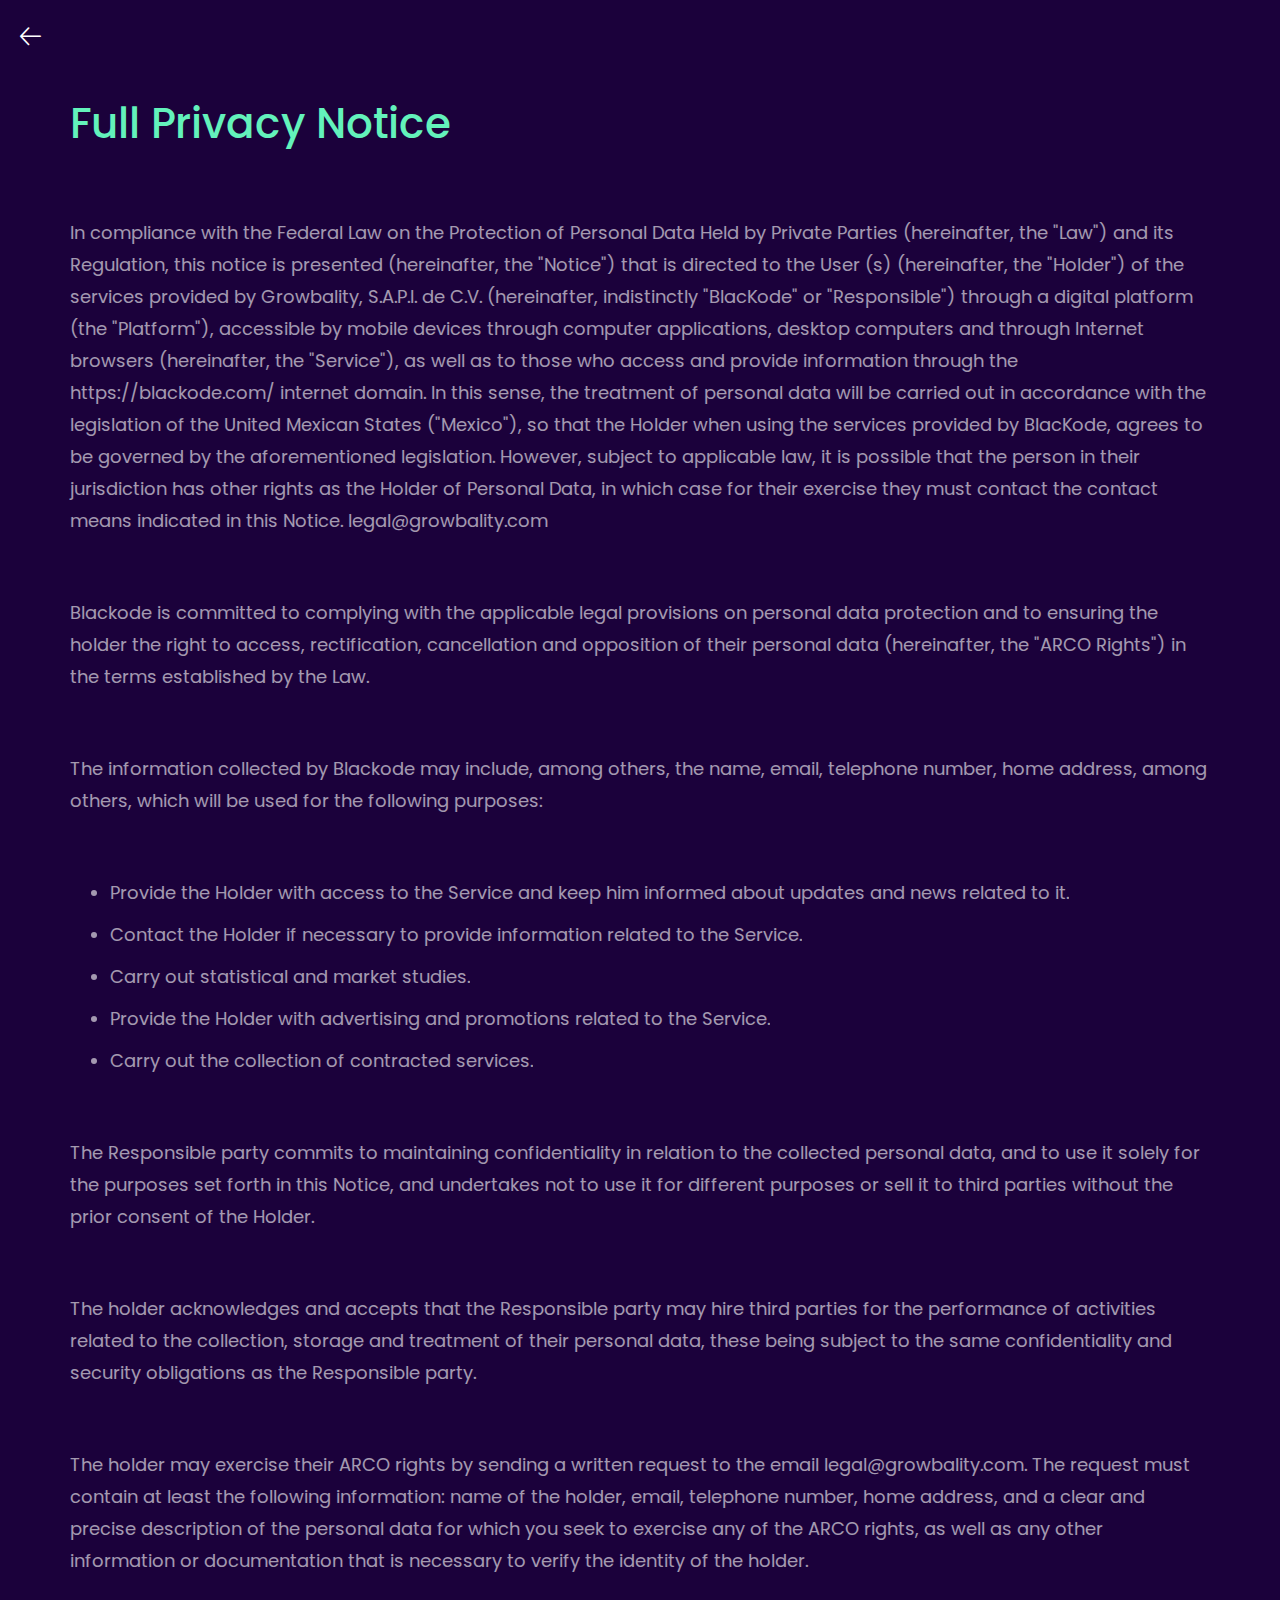
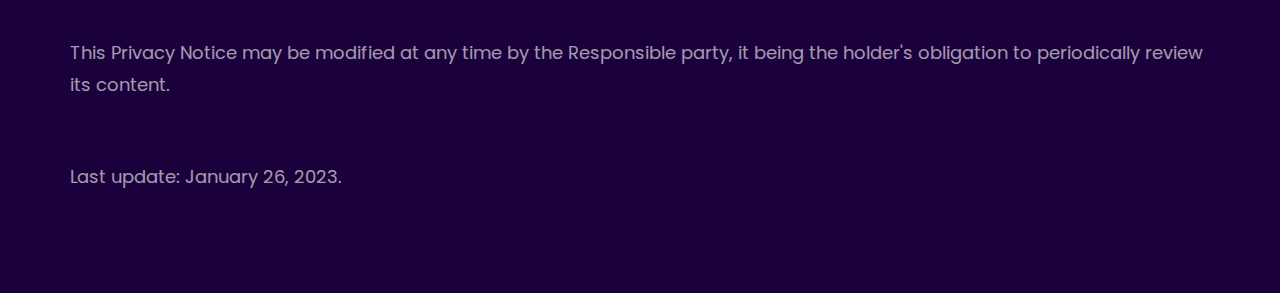
<file: aviso_privacidad-eng.html>
<!DOCTYPE HTML>
<html class="no-js" lang="es">
    <head>
    	<meta charset="utf-8">
    	<meta http-equiv="X-UA-Compatible" content="IE=edge">
    	<meta name="viewport" content="width=device-width, initial-scale=1.0">
        <link rel="shortcut icon" type="image/x-icon" href="images/isotipo.ico" />
        <title>Blackode</title>
        <!-- Facebook metatags -->
        <meta property="og:site_name" content="Blackode Studio"/>
        <meta property="og:title" content="Blackode Studio"/>
        <meta property="og:image" content="https://victorrojasart.com/blackode/images/img-share.png"/>
        <meta property="og:url" content=""/>
        <meta property="og:description" content="Blackode es un Software Studio con sede en México, dedicado a ofrecer servicios de diseño y desarrollo de software a medida y de altísima calidad."/>
        <!-- Twitter metatags -->
        <meta name="twitter:title" content="Blackode Studio">
        <meta name="twitter:description" content="Blackode es un Software Studio con sede en México, dedicado a ofrecer servicios de diseño y desarrollo de software a medida y de altísima calidad.">
        <meta name="twitter:image:src" content="https://victorrojasart.com/blackode/images/img-share.png">
        <!-- CSS -->
        <link rel="stylesheet" type="text/css" href="css/all.min.css"> 
        <link rel="stylesheet" type="text/css" href="css/animate.css" >
        <link rel="stylesheet" type="text/css" href="css/bootstrap.min.css">  
        <link rel="stylesheet" type="text/css" href="css/style.css" >
        <link rel="stylesheet" type="text/css" href="css/slick.css"> 
        <link rel="stylesheet" type="text/css" href="css/blackode.css"> 
    </head>

    <body class="bg-dark">    

        <!-- Header -->
        
        <div class="section-avisoprivacidad">
            <div class="container">
                <div class="row">
                    <div class="col-md-12">
                        <div class="title navbar-fixed-top">
                            <a href="index-eng.html"><i class="fal fa-arrow-left"></i></a>
                        </div>
                    </div>
                </div>
                <div class="row">
                    <div class="col-md-12">
                        <h1>Full Privacy Notice</h1>
                        <p>In compliance with the Federal Law on the Protection of Personal Data Held by Private Parties (hereinafter, the "Law") and its Regulation, this notice is presented (hereinafter, the "Notice") that is directed to the User (s) (hereinafter, the "Holder") of the services provided by Growbality, S.A.P.I. de C.V. (hereinafter, indistinctly "BlacKode" or "Responsible") through a digital platform (the "Platform"), accessible by mobile devices through computer applications, desktop computers and through Internet browsers (hereinafter, the "Service"), as well as to those who access and provide information through the https://blackode.com/ internet domain. In this sense, the treatment of personal data will be carried out in accordance with the legislation of the United Mexican States ("Mexico"), so that the Holder when using the services provided by BlacKode, agrees to be governed by the aforementioned legislation. However, subject to applicable law, it is possible that the person in their jurisdiction has other rights as the Holder of Personal Data, in which case for their exercise they must contact the contact means indicated in this Notice. legal@growbality.com</p>
                        <p>Blackode is committed to complying with the applicable legal provisions on personal data protection and to ensuring the holder the right to access, rectification, cancellation and opposition of their personal data (hereinafter, the "ARCO Rights") in the terms established by the Law.</p>
                        <p>The information collected by Blackode may include, among others, the name, email, telephone number, home address, among others, which will be used for the following purposes:</p>
                        <ul>
                            <li>Provide the Holder with access to the Service and keep him informed about updates and news related to it.</li>
                            <li>Contact the Holder if necessary to provide information related to the Service.</li>
                            <li>Carry out statistical and market studies.</li>
                            <li>Provide the Holder with advertising and promotions related to the Service.</li>
                            <li>Carry out the collection of contracted services.</li>
                        </ul>
                        <p>The Responsible party commits to maintaining confidentiality in relation to the collected personal data, and to use it solely for the purposes set forth in this Notice, and undertakes not to use it for different purposes or sell it to third parties without the prior consent of the Holder.</p>
                        <p>The holder acknowledges and accepts that the Responsible party may hire third parties for the performance of activities related to the collection, storage and treatment of their personal data, these being subject to the same confidentiality and security obligations as the Responsible party.</p>
                        <p>The holder may exercise their ARCO rights by sending a written request to the email legal@growbality.com. The request must contain at least the following information: name of the holder, email, telephone number, home address, and a clear and precise description of the personal data for which you seek to exercise any of the ARCO rights, as well as any other information or documentation that is necessary to verify the identity of the holder.</p>
                        <p>This Privacy Notice may be modified at any time by the Responsible party, it being the holder's obligation to periodically review its content.</p>
                        <p>Last update: January 26, 2023.</p>
                    </div>
                </div>
            </div>
        </div>

        

    




    	<!----------------- Java Script ---------------------->
        <script type="text/javascript" src="js/jquey3.5.1.js"></script>
        <script type="text/javascript" src="js/bootstrap.min.js"></script>
        <script type="text/javascript" src="js/popper.min.js"></script>
        <script type="text/javascript" src="js/slick.min.js"></script>
        <script type="text/javascript" src="js/wow.js"></script>
        <script type="text/javascript" src="js/header.js"></script>


        <!-- Animacion Scrooll -->
        <script type="text/javascript">
            new WOW().init();
        </script>

        <!-- Popover -->
        <script>
            $(document).ready(function(){
                $('[data-toggle="popover"]').popover();   
            });
        </script>

        <!-- Tooltip -->
        <script>
            $(document).ready(function(){
                $('[data-toggle="tooltip"]').tooltip();   
            });
        </script>

         <!-- Scroll top -->
        <script type="text/javascript">
            $('a.scroll').click(function(e){
                e.preventDefault();
                $('html, body').stop().animate({scrollTop: $($(this).attr('href')).offset().top-20}, 1000);
            });
        </script>

        <script>
            function openNav() {
            document.getElementById("mySidenav").style.width = "100%";
            }
            
            function closeNav() {
            document.getElementById("mySidenav").style.width = "0";
            }
        </script>

        <script>
            var slider = document.querySelector(".slier-prin");
            slider.innerHTML += slider.innerHTML;       
        </script>

        

    </body>

</html>
</file>
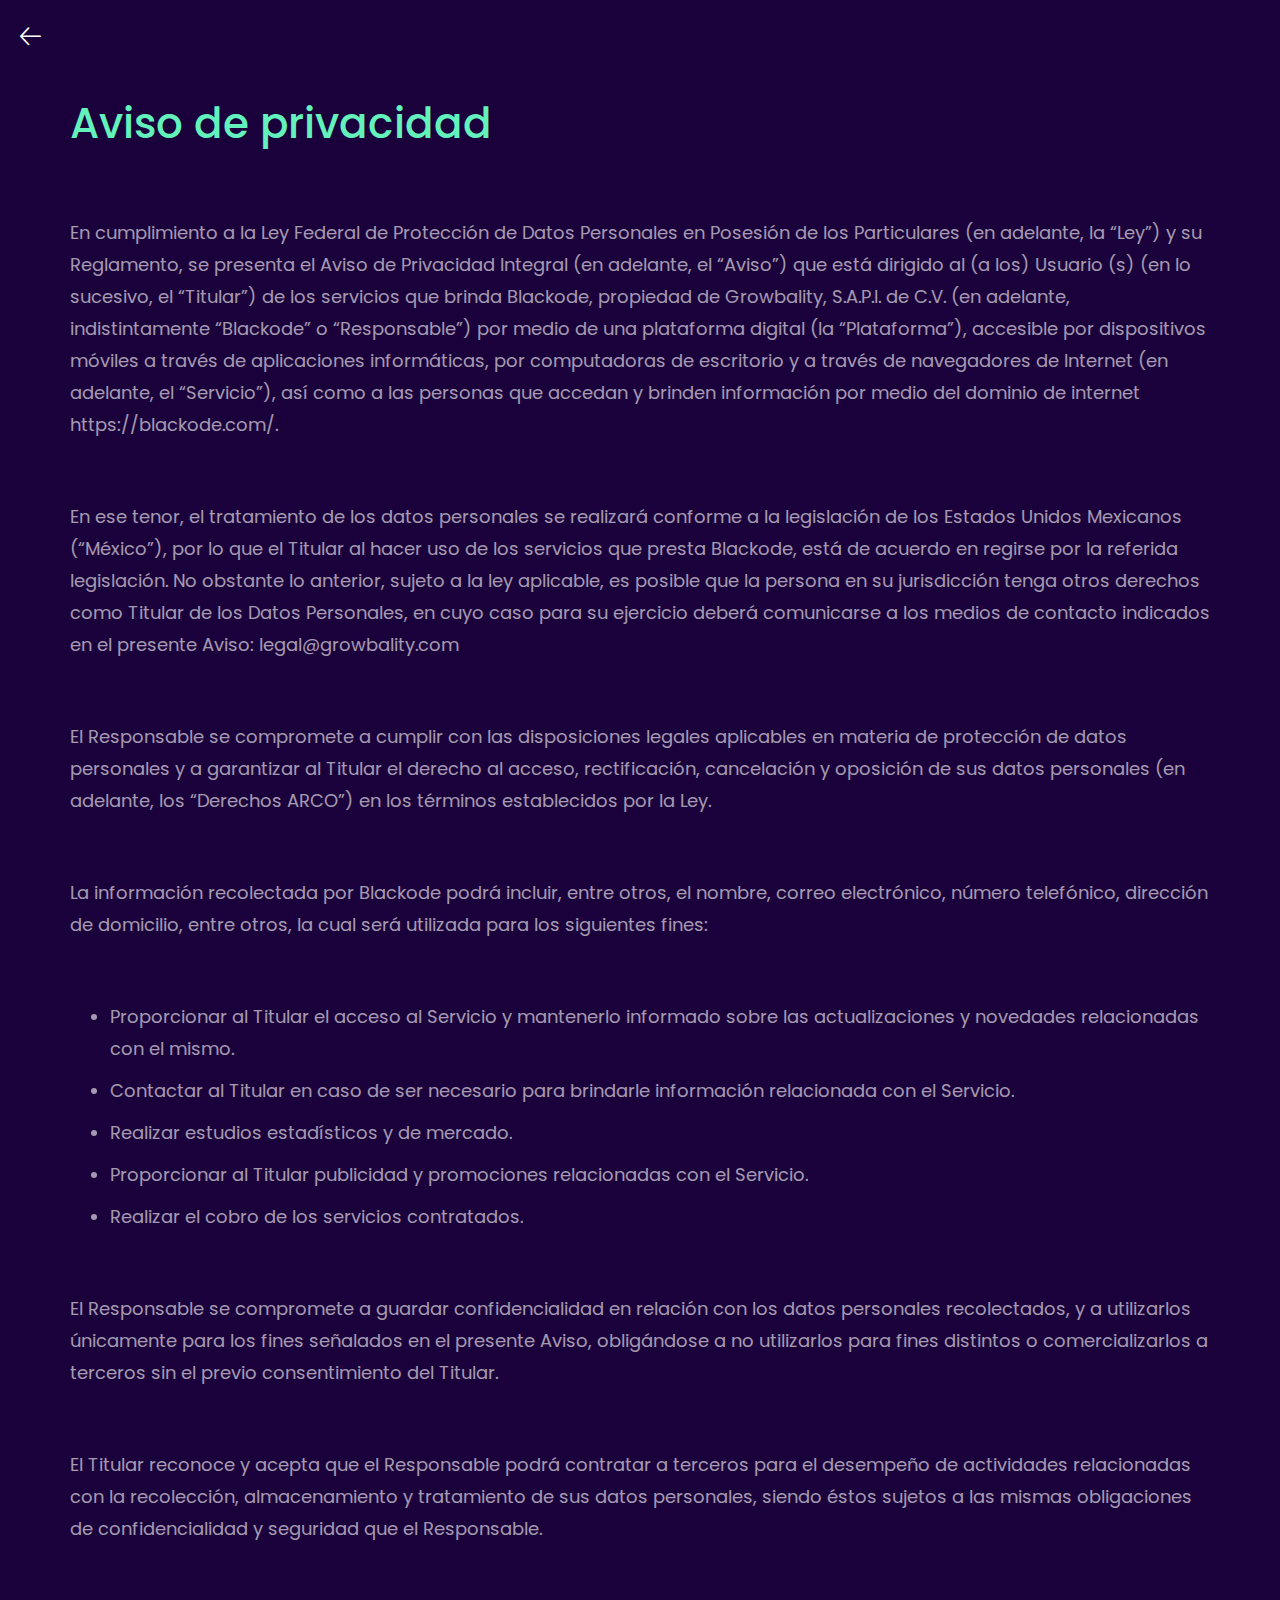
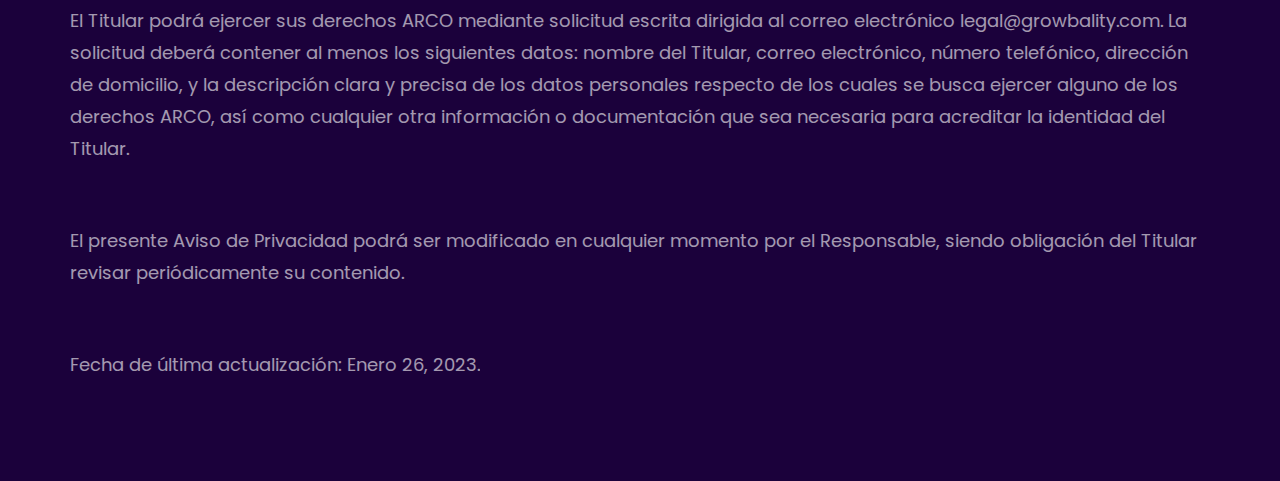
<file: aviso_privacidad.html>
<!DOCTYPE HTML>
<html class="no-js" lang="es">
    <head>
    	<meta charset="utf-8">
    	<meta http-equiv="X-UA-Compatible" content="IE=edge">
    	<meta name="viewport" content="width=device-width, initial-scale=1.0">
        <link rel="shortcut icon" type="image/x-icon" href="images/isotipo.ico" />
        <title>Blackode</title>
        <!-- Facebook metatags -->
        <meta property="og:site_name" content="Blackode Studio"/>
        <meta property="og:title" content="Blackode Studio"/>
        <meta property="og:image" content="https://victorrojasart.com/blackode/images/img-share.png"/>
        <meta property="og:url" content=""/>
        <meta property="og:description" content="Blackode es un Software Studio con sede en México, dedicado a ofrecer servicios de diseño y desarrollo de software a medida y de altísima calidad."/>
        <!-- Twitter metatags -->
        <meta name="twitter:title" content="Blackode Studio">
        <meta name="twitter:description" content="Blackode es un Software Studio con sede en México, dedicado a ofrecer servicios de diseño y desarrollo de software a medida y de altísima calidad.">
        <meta name="twitter:image:src" content="https://victorrojasart.com/blackode/images/img-share.png">
        <!-- CSS -->
        <link rel="stylesheet" type="text/css" href="css/all.min.css"> 
        <link rel="stylesheet" type="text/css" href="css/animate.css" >
        <link rel="stylesheet" type="text/css" href="css/bootstrap.min.css">  
        <link rel="stylesheet" type="text/css" href="css/style.css" >
        <link rel="stylesheet" type="text/css" href="css/slick.css"> 
        <link rel="stylesheet" type="text/css" href="css/blackode.css"> 
    </head>

    <body class="bg-dark">    

        <!-- Header -->
        
        <div class="section-avisoprivacidad">
            <div class="container">
                <div class="row">
                    <div class="col-md-12">
                        <div class="title navbar-fixed-top">
                            <a href="index.html"><i class="fal fa-arrow-left"></i></a>
                        </div>
                    </div>
                </div>
                <div class="row">
                    <div class="col-md-12">
                        <h1>Aviso de privacidad</h1>
                        <p>En cumplimiento a la Ley Federal de Protección de Datos Personales en Posesión de los Particulares (en adelante, la “Ley”) y su Reglamento, se presenta el Aviso de Privacidad Integral (en adelante, el “Aviso”) que está dirigido al (a los) Usuario (s) (en lo sucesivo, el “Titular”) de los servicios que brinda Blackode, propiedad de Growbality, S.A.P.I. de C.V. (en adelante, indistintamente “Blackode” o “Responsable”) por medio de una plataforma digital (la “Plataforma”), accesible por dispositivos móviles a través de aplicaciones informáticas, por computadoras de escritorio y a través de navegadores de Internet (en adelante, el “Servicio”), así como a las personas que accedan y brinden información por medio del dominio de internet https://blackode.com/.</p>
                        <p>En ese tenor, el tratamiento de los datos personales se realizará conforme a la legislación de los Estados Unidos Mexicanos (“México”), por lo que el Titular al hacer uso de los servicios que presta Blackode, está de acuerdo en regirse por la referida legislación. No obstante lo anterior, sujeto a la ley aplicable, es posible que la persona en su jurisdicción tenga otros derechos como Titular de los Datos Personales, en cuyo caso para su ejercicio deberá comunicarse a los medios de contacto indicados en el presente Aviso: legal@growbality.com</p>
                        <p>El Responsable se compromete a cumplir con las disposiciones legales aplicables en materia de protección de datos personales y a garantizar al Titular el derecho al acceso, rectificación, cancelación y oposición de sus datos personales (en adelante, los “Derechos ARCO”) en los términos establecidos por la Ley.</p>
                        <p>La información recolectada por Blackode podrá incluir, entre otros, el nombre, correo electrónico, número telefónico, dirección de domicilio, entre otros, la cual será utilizada para los siguientes fines:</p>
                        <ul>
                            <li>Proporcionar al Titular el acceso al Servicio y mantenerlo informado sobre las actualizaciones y novedades relacionadas con el mismo.</li>
                            <li>Contactar al Titular en caso de ser necesario para brindarle información relacionada con el Servicio.</li>
                            <li>Realizar estudios estadísticos y de mercado.</li>
                            <li>Proporcionar al Titular publicidad y promociones relacionadas con el Servicio.</li>
                            <li>Realizar el cobro de los servicios contratados.</li>
                        </ul>
                        <p>El Responsable se compromete a guardar confidencialidad en relación con los datos personales recolectados, y a utilizarlos únicamente para los fines señalados en el presente Aviso, obligándose a no utilizarlos para fines distintos o comercializarlos a terceros sin el previo consentimiento del Titular.</p>
                        <p>El Titular reconoce y acepta que el Responsable podrá contratar a terceros para el desempeño de actividades relacionadas con la recolección, almacenamiento y tratamiento de sus datos personales, siendo éstos sujetos a las mismas obligaciones de confidencialidad y seguridad que el Responsable.</p>
                        <p>El Titular podrá ejercer sus derechos ARCO mediante solicitud escrita dirigida al correo electrónico legal@growbality.com. La solicitud deberá contener al menos los siguientes datos: nombre del Titular, correo electrónico, número telefónico, dirección de domicilio, y la descripción clara y precisa de los datos personales respecto de los cuales se busca ejercer alguno de los derechos ARCO, así como cualquier otra información o documentación que sea necesaria para acreditar la identidad del Titular.</p>
                        <p>El presente Aviso de Privacidad podrá ser modificado en cualquier momento por el Responsable, siendo obligación del Titular revisar periódicamente su contenido.</p>
                        <p>Fecha de última actualización: Enero 26, 2023.</p>
                    </div>
                </div>
            </div>
        </div>

        

    




    	<!----------------- Java Script ---------------------->
        <script type="text/javascript" src="js/jquey3.5.1.js"></script>
        <script type="text/javascript" src="js/bootstrap.min.js"></script>
        <script type="text/javascript" src="js/popper.min.js"></script>
        <script type="text/javascript" src="js/slick.min.js"></script>
        <script type="text/javascript" src="js/wow.js"></script>
        <script type="text/javascript" src="js/header.js"></script>


        <!-- Animacion Scrooll -->
        <script type="text/javascript">
            new WOW().init();
        </script>

        <!-- Popover -->
        <script>
            $(document).ready(function(){
                $('[data-toggle="popover"]').popover();   
            });
        </script>

        <!-- Tooltip -->
        <script>
            $(document).ready(function(){
                $('[data-toggle="tooltip"]').tooltip();   
            });
        </script>

         <!-- Scroll top -->
        <script type="text/javascript">
            $('a.scroll').click(function(e){
                e.preventDefault();
                $('html, body').stop().animate({scrollTop: $($(this).attr('href')).offset().top-20}, 1000);
            });
        </script>

        <script>
            function openNav() {
            document.getElementById("mySidenav").style.width = "100%";
            }
            
            function closeNav() {
            document.getElementById("mySidenav").style.width = "0";
            }
        </script>

        <script>
            var slider = document.querySelector(".slier-prin");
            slider.innerHTML += slider.innerHTML;       
        </script>

        

    </body>

</html>
</file>
<file: css/style.css>
/* =============== Webfonts ================== */

@font-face {
    font-family: 'Poppins';
    src: url('../webfonts/Poppins-Black.woff2') format('woff2'),
        url('../webfonts/Poppins-Black.woff') format('woff');
    font-weight: 900;
    font-style: normal;
    font-display: swap;
}

@font-face {
    font-family: 'Poppins';
    src: url('../webfonts/Poppins-BlackItalic.woff2') format('woff2'),
        url('../webfonts/Poppins-BlackItalic.woff') format('woff');
    font-weight: 900;
    font-style: italic;
    font-display: swap;
}

@font-face {
    font-family: 'Poppins';
    src: url('../webfonts/Poppins-Bold.woff2') format('woff2'),
        url('../webfonts/Poppins-Bold.woff') format('woff');
    font-weight: bold;
    font-style: normal;
    font-display: swap;
}

@font-face {
    font-family: 'Poppins';
    src: url('../webfonts/Poppins-BoldItalic.woff2') format('woff2'),
        url('../webfonts/Poppins-BoldItalic.woff') format('woff');
    font-weight: bold;
    font-style: italic;
    font-display: swap;
}

@font-face {
    font-family: 'Poppins';
    src: url('../webfonts/Poppins-ExtraBold.woff2') format('woff2'),
        url('../webfonts/Poppins-ExtraBold.woff') format('woff');
    font-weight: bold;
    font-style: normal;
    font-display: swap;
}

@font-face {
    font-family: 'Poppins';
    src: url('../webfonts/Poppins-ExtraBoldItalic.woff2') format('woff2'),
        url('../webfonts/Poppins-ExtraBoldItalic.woff') format('woff');
    font-weight: bold;
    font-style: italic;
    font-display: swap;
}

@font-face {
    font-family: 'Poppins';
    src: url('../webfonts/Poppins-ExtraLight.woff2') format('woff2'),
        url('../webfonts/Poppins-ExtraLight.woff') format('woff');
    font-weight: 200;
    font-style: normal;
    font-display: swap;
}

@font-face {
    font-family: 'Poppins';
    src: url('../webfonts/Poppins-ExtraLightItalic.woff2') format('woff2'),
        url('../webfonts/Poppins-ExtraLightItalic.woff') format('woff');
    font-weight: 200;
    font-style: italic;
    font-display: swap;
}

@font-face {
    font-family: 'Poppins';
    src: url('../webfonts/Poppins-Italic.woff2') format('woff2'),
        url('../webfonts/Poppins-Italic.woff') format('woff');
    font-weight: normal;
    font-style: italic;
    font-display: swap;
}

@font-face {
    font-family: 'Poppins';
    src: url('../webfonts/Poppins-Light.woff2') format('woff2'),
        url('../webfonts/Poppins-Light.woff') format('woff');
    font-weight: 300;
    font-style: normal;
    font-display: swap;
}

@font-face {
    font-family: 'Poppins';
    src: url('../webfonts/Poppins-LightItalic.woff2') format('woff2'),
        url('../webfonts/Poppins-LightItalic.woff') format('woff');
    font-weight: 300;
    font-style: italic;
    font-display: swap;
}

@font-face {
    font-family: 'Poppins';
    src: url('../webfonts/Poppins-Medium.woff2') format('woff2'),
        url('../webfonts/Poppins-Medium.woff') format('woff');
    font-weight: 500;
    font-style: normal;
    font-display: swap;
}

@font-face {
    font-family: 'Poppins';
    src: url('../webfonts/Poppins-MediumItalic.woff2') format('woff2'),
        url('../webfonts/Poppins-MediumItalic.woff') format('woff');
    font-weight: 500;
    font-style: italic;
    font-display: swap;
}

@font-face {
    font-family: 'Poppins';
    src: url('../webfonts/Poppins-Regular.woff2') format('woff2'),
        url('../webfonts/Poppins-Regular.woff') format('woff');
    font-weight: normal;
    font-style: normal;
    font-display: swap;
}

@font-face {
    font-family: 'Poppins';
    src: url('../webfonts/Poppins-SemiBold.woff2') format('woff2'),
        url('../webfonts/Poppins-SemiBold.woff') format('woff');
    font-weight: 600;
    font-style: normal;
    font-display: swap;
}

@font-face {
    font-family: 'Poppins';
    src: url('../webfonts/Poppins-Thin.woff2') format('woff2'),
        url('../webfonts/Poppins-Thin.woff') format('woff');
    font-weight: 100;
    font-style: normal;
    font-display: swap;
}

@font-face {
    font-family: 'Poppins';
    src: url('../webfonts/Poppins-SemiBoldItalic.woff2') format('woff2'),
        url('../webfonts/Poppins-SemiBoldItalic.woff') format('woff');
    font-weight: 600;
    font-style: italic;
    font-display: swap;
}

@font-face {
    font-family: 'Poppins';
    src: url('../webfonts/Poppins-ThinItalic.woff2') format('woff2'),
        url('../webfonts/Poppins-ThinItalic.woff') format('woff');
    font-weight: 100;
    font-style: italic;
    font-display: swap;
}




html,body {
    width:100%;
    height: auto;
    margin:0;
    padding:0;
    overflow-x: hidden;
}

body {
    font-family: 'Poppins';
    position: relative;
}


/* ===============  Margin ================= */

/* Top */

.m-t-10{
    margin-top: 10px;
}

.m-t-20{
    margin-top: 20px;
}

.m-t-30{
    margin-top: 30px;
}

.m-t-40{
    margin-top: 40px;
}

.m-t-50{
    margin-top: 50px;
}

.m-t-60{
    margin-top: 60px;
}

.m-t-70{
    margin-top: 70px;
}

.m-t-80{
    margin-top: 80px;
}

.m-t-90{
    margin-top: 90px;
}

.m-t-100{
    margin-top: 100px;
}

.m-t-150{
    margin-top: 150px;
}

.m-t-200{
    margin-top: 200px;
}

.m-t-250{
    margin-top: 250px;
}

/* Bottom */

.m-b-10{
    margin-bottom: 10px;
}

.m-b-20{
    margin-bottom: 20px;
}

.m-b-30{
    margin-bottom: 30px;
}

.m-b-40{
    margin-bottom: 40px;
}

.m-b-50{
    margin-bottom: 50px;
}

.m-b-60{
    margin-bottom: 60px;
}

.m-b-70{
    margin-bottom: 70px;
}

.m-b-80{
    margin-bottom: 80px;
}

.m-b-90{
    margin-bottom: 90px;
}

.m-b-100{
    margin-bottom: 100px;
}

.m-b-150{
    margin-bottom: 150px;
}

.m-b-200{
    margin-bottom: 200px;
}

.m-b-250{
    margin-bottom: 250px;
}

/* Left */

.m-l-10{
    margin-left: 10px;
}

.m-l-20{
    margin-left: 20px;
}

.m-l-30{
    margin-left: 30px;
}

.m-l-40{
    margin-left: 40px;
}

.m-l-50{
    margin-left: 50px;
}

.m-l-60{
    margin-left: 60px;
}

.m-l-70{
    margin-left: 70px;
}

.m-l-80{
    margin-left: 80px;
}

.m-l-90{
    margin-left: 90px;
}

.m-l-100{
    margin-left: 100px;
}

/* Right */

.m-r-10{
    margin-right: 10px;
}

.m-r-20{
    margin-right: 20px;
}

.m-r-30{
    margin-right: 30px;
}

.m-r-40{
    margin-right: 40px;
}

.m-r-50{
    margin-right: 50px;
}

.m-r-60{
    margin-right: 60px;
}

.m-r-70{
    margin-right: 70px;
}

.m-r-80{
    margin-right: 80px;
}

.m-r-90{
    margin-right: 90px;
}

.m-r-100{
    margin-right: 100px;
}

/* ============== Align ========== */

.align-left{
    text-align: left;
}

.align-right{
    text-align: right;
}

.align-center{
    text-align: center;
}

.align-left-m{
    text-align: left;
}

.align-right-m{
    text-align: right;
}

@media (max-width: 992px){

    .align-left-m{
        text-align: center;
    }
    
    .align-right-m{
        text-align: center;
    }

}
</file>
<file: css/blackode.css>
body{
    background-color:#1B013B ;
    background-position: top center;
    background-size: 100%;
}

:root {
    --verde:#63F2BB;
}

:root {
    --morado:#9541E8;
}

/* =============== Container 1366 ================= */

.container-1920{
    max-width: 1920px;
    margin-left: auto;
    margin-right: auto;
}

.container-1000{
    max-width: 1000px;
    padding: 0px 0px 0px 0px;
    margin-left: auto;
    margin-right: auto;
}

@media (max-width: 1100px){

    .container-1000{
        padding: 0px 50px 0px 50px;
    }

}

@media (max-width: 500px){

    .container-1000{
        padding: 0px 10px 0px 10px;
    }

}





/* =============== Header  ================= */

.navbar{
    padding: 30px 50px 30px 50px;
    color: #ffffff;
    background-color: transparent;
    z-index: 6;
    border: none;
}

.navbar #logo_header{
    height: 40px;
    display: none;
}

.navbar #logo_header-isotipo{
    height: 60px;
    display: block;
}

.navbar #logo_header2{
    height: 40px;
    display:none;
}

.navbar #logo_header2-isotipo-movil{
    height: 50px;
    display:block;
}

.navbar a{
    color: #ffffff;
    font-size: 14px;
    font-weight: 600;
}

.navbar a i{
    font-size: 16px;
}

.navbar a:hover{
    text-decoration: none;
    cursor: pointer;
    color: var(--verde);
}

.navbar .item-menu{
    margin-left: 30px;
    opacity: 1 !important;
}

.navbar .inactive{
    color: var(--verde);
}

.navbar .menu-burger{
    color: #ffffff;
    font-size: 20px;
    
}

.navbar .menu-burger i{
    font-size: 24px;
    margin-top:10px;
}

.navbar .menu-header a:focus{
    text-decoration: none;
    color: var(--verde);
}



@media (max-width: 992px){

    .navbar{
        padding-left: 40px;
        padding-right: 40px;
    }

}

@media (max-width: 768px){

    .navbar{
        padding-left: 20px;
        padding-right: 20px;
    }
    
    .navbar #logo_header{
        height: 30px;
    }
   

}

/* =============== Sidenav ================= */

.sidenav {
    height: 100%;
    width: 0;
    position: fixed;
    z-index: 10;
    top: 0;
    right: 0;
    background-color: #130229;
    overflow-x: hidden;
    transition: 0.5s;
    padding-top: 20px;
}
  
.sidenav a {
    padding: 8px 32px 25px 32px;
    text-decoration: none;
    font-size: 20px;
    color: #ffffff;
    display: block;
    transition: 0.3s;
    text-align: center;
}
  
.sidenav a:hover {
    color: var(--verde);
}

.sidenav .close-btne{
    font-size: 34px;
}

.sidenav .close-btne i{
    font-size: 34px;
    border-radius: 100px;
    width: 50px;
    padding-top: 7px;
    height: 50px;
}

.sidenav .logo-sidenav{
    height: 50px;
    text-align: center;
    margin: 50px 0px 50px 0px;
}

.sidenav .idioma a{
    display: inline-block;
    padding: 8px 10px 20px 10px;
}

.sidenav .active{
    color: var(--verde);
}

.sidenav .redes {
    margin-top: 50px;
}


.sidenav .redes a{
    display: inline-block;
    padding: 8px 10px 20px 10px;
}



/* =============== Home ================= */


.home {
    height: 100vh;
    display: flex;
    align-items: center;
    color: #fff;
}
  
.home-video {
    position: absolute;
    top: 0;
    left: 0;
    width: 100%;
    height: 100vh;
    overflow: hidden;
}
  
.home-video video {
    min-width: 100%;
    min-height: 100%;
}
  
.home-overlay {
    height: 100vh;
    width: 100%;
    position: absolute;
    top: 0;
    left: 0;
    background-image: linear-gradient(#202055, #6348A9, #5281DB);
    z-index: 1;
    opacity: .70;
    animation-name: anim;
    animation-duration: 5s;
    animation-iteration-count: infinite;
    -webkit-transition:all 0.5s ease;
    -moz-transition:all 0.5s ease;
    -ms-transition:all 0.5s ease;
    -o-transition:all 0.5s ease;
    transition:all 0.5s ease;
}
  
.home-content {
    z-index: 2;
    width: 100%;
    height: 100vh;
    text-align: center;
    padding: 0px 0px 0px 0px;
    position: relative;
}
  
.home-content .items-center{
    width: 100%;
    height: 100vh;
    display: flex;
   align-items: center;
    
}

.home-content .items-center .logo-home{
    width: 365px; 
    margin: 0px auto 0px auto;
    margin-bottom: 0;
}



.home-content .redes{
    position: absolute;
    width: 100%;
    bottom: 50px;
    text-align: left;
    margin-left: 50px;
}

.home-content .redes a{
    color: #ffffff;
    font-size: 20px;
    margin-right: 20px;
}

.home-content .redes a:hover{
    color:var(--verde);
}

.home-content .img-montañas{
    width: 100%;
    position: absolute;
    bottom: 0px;
    left: 0;
}

.home-content .overlay-2{
    position: absolute;
    width: 100%;
    bottom: 0px;
    height: 200px;
    margin-left: 0px;
    background-image: linear-gradient(to bottom, rgba(255,0,0,0), rgba(27,3,59,1));
}

.home-content .pino1{
    position: absolute;
    bottom: 0px;
    left: 50px;
    height: 570px;
}

.home-content .pino2{
    position: absolute;
    bottom: 0px;
    left: 230px;
    height: 400px;
}

.home-content .pino3{
    position: absolute;
    bottom: 0px;
    right: 50px;
    height: 650px;
}

.home-content .pino4{
    position: absolute;
    bottom: 0px;
    right: 250px;
    height: 450px;
}

.home-content .pino5{
    position: absolute;
    bottom: 0px;
    right: 360px;
    height: 380px;
}



.home-content .pino1-movil{
    position: absolute;
    bottom: 0px;
    left: 0px;
    height: 500px;
}

.home-content .pino2-movil{
    position: absolute;
    bottom: 0px;
    left: 130px;
    height: 400px;
}

.home-content .pino3-movil{
    position: absolute;
    bottom: 0px;
    right: 0px;
    height: 540px;
}

.home-content .pino4-movil{
    position: absolute;
    bottom: 0px;
    right: 150px;
    height: 400px;
}

.home-content .pino5-movil{
    position: absolute;
    bottom: 0px;
    right: 260px;
    height: 280px;
}

.home-content .pino6-movil-alter{
    position: absolute;
    bottom: 0px;
    left: 70px;
    height: 300px;
    display: none;
}

.home-content .pino7-movil-alter{
    position: absolute;
    bottom: 0px;
    right: 90px;
    height: 250px;
    display: none;
}

.home-content .luna{
    position: absolute;
    bottom: 50px;
    left: 680px;
}

.home-content .luna-movil{
    position: absolute;
    bottom: 0px;
    left: 100px;
}

@media (min-height: 1400px){

    .home {
        max-height: 1400px;
    }
    
    .home-video {
        max-height: 1400px;
    }
    
    .home-video video {
        max-height: 1400px;
    }
    
    .home-overlay {
        max-height: 1400px;
    }

    .home-content {
        max-height: 1400px;
    }

    .home-content .items-center{
        max-height: 1400px;
    }

}

@media (min-height: 1520px){

    .home-content .luna{
        position: absolute;
        bottom: 50px;
        left: 700px;
    }

}
  
@media (max-width: 1366px){

    .home-content .pino1{
        height: 550px;
    }
    
    .home-content .pino2{
        height: 360px;
    }
    
    .home-content .pino3{
        height: 600px;
    }
    
    .home-content .pino4{
        height: 400px;
    }
    
    .home-content .pino5{
        height: 300px;
    }
    
}

@media (max-width: 1150px){

    .home-content .items-center .logo-home{
        width: 300px; 
    }

    .home-content h4{
        font-size: 20px;
    }

    .home-content .pino1{
        height: 500px;
    }
    
    .home-content .pino2{
        height: 300px;
    }
    
    .home-content .pino3{
        height: 520px;
    }
    
    .home-content .pino4{
        height: 340px;
    }
    
    .home-content .pino5{
        height: 240px;
    }

}

@media (max-width: 800px){

    .home-content .pino1-movil{
        height: 500px;
    }
    
    .home-content .pino2-movil{
        height: 400px;
    }
    
    .home-content .pino3-movil{
        height: 540px;
    }
    
    .home-content .pino4-movil{
        height: 400px;
    }
    
    .home-content .pino5-movil{
        height: 280px;
    }
      

}

@media (max-width: 720px){

    .home-content .items-center .logo-home{
        width: 260px; 
    }

    .home-content h4{
        font-size: 18px;
    }

    .home-content .pino1-movil{
        height: 450px;
    }
    
    .home-content .pino2-movil{
        height: 350px;
    }
    
    .home-content .pino3-movil{
        height: 490px;
    }
    
    .home-content .pino4-movil{
        height: 350px;
    }
    
    .home-content .pino5-movil{
        height: 230px;
    }
      

}

@media (max-width: 630px){


    .home-content .pino1-movil{
        height: 400px;
    }
    
    .home-content .pino2-movil{
        height: 300px;
    }
    
    .home-content .pino3-movil{
        height: 440px;
    }
    
    .home-content .pino4-movil{
        height: 300px;
    }
    
    .home-content .pino5-movil{
        height: 180px;
    }
      

}


@media (max-width: 585px){


    .home-content .pino1-movil{
        height: 350px;
    }
    
    .home-content .pino2-movil{
        height: 250px;
    }
    
    .home-content .pino3-movil{
        height: 390px;
    }
    
    .home-content .pino4-movil{
        height: 250px;
    }
    
    .home-content .pino5-movil{
        height: 130px;
    }
      
}

@media (max-width: 540px){


    .home-content .pino1-movil{
        height: 350px;
    }
    
    .home-content .pino2-movil{
        display: none;
    }
    
    .home-content .pino3-movil{
        height: 390px;
    }
    
    .home-content .pino4-movil{
        display: none;
    }
    
    .home-content .pino5-movil{
        display: none;
    }

    .home-content .pino6-movil-alter{
        display: block;
    }
    
    .home-content .pino7-movil-alter{
        display: block;
    }
      
}

@media (max-width: 450px){

    .home-content .items-center .logo-home{
        width: 240px; 
    }

    .home-content h4{
        font-size: 16px;
    }


    .home-content .pino1-movil{
        height: 350px;
    }
    
    .home-content .pino2-movil{
        height: 250px;
    }
    
    .home-content .pino3-movil{
        height: 390px;
    }
    
    .home-content .pino4-movil{
        height: 250px;
    }

      
}

.img-1920-4k {
    display: none;
}


@media (min-width: 1920px){

    .img-1920-4k {
        display: block;
    }

    .img-1920-4k img{
        width: 100%;
    }

    .home{
        display: none;
    }

}




/* =============== Background image ================= */

.bg-background-image{
    background-image: url('../images/bg-1900.png');
    background-position: center top;
    background-size: cover;
    background-repeat: no-repeat;
}


/* =============== Section Text ================= */

.section-text{
    padding: 200px 0px;
    text-align: center;
    margin-top: -10px;
    border: none;
    
}

.section-text h1{
    font-size: 54px;
    font-weight: 600;
}


.texto {
    background: -webkit-linear-gradient(#63F2BB,#9541E8);
    -webkit-background-clip: text;
    -webkit-text-fill-color: transparent;

}


@media (max-width: 1100px){

    .section-text{
        padding: 200px 50px;
    }

    .section-text h1{
        font-size: 46px;
    }
    

}

@media (max-width: 992px){

    .section-text{
        padding: 170px 80px;
    }

    .section-text h1{
        font-size: 34px;
    }

}

@media (max-width: 775px){

    .section-text{
        padding: 170px 50px;
    }

    .section-text h1{
        font-size: 32px;
    }

}

@media (max-width: 680px){

    .section-text{
        padding: 130px 30px;
    }

    .section-text h1{
        font-size: 26px;
    }

}

@media (max-width: 567px){

    .section-text{
        padding: 200px 0px;
    }

    .section-text h1{
        font-size: 40px;
        line-height: 50px;
        width: 100%;
    }

}


/* =============== Section quienes somos ================= */

.section-quienes-somos{
    padding: 100px 0px 100px 0px;
    color: #ffffff;
    position: relative;
}

.section-quienes-somos h1{
    font-size: 40px;
    margin: 0px 0px 50px 0px;
    color: var(--verde);
    font-weight: 600;
}

.section-quienes-somos p{
    font-size: 18px;
    line-height: 30px;
    margin: 0px 0px 20px 0px;
    font-weight: 300;
}

#ilustracion1{
    margin: 0px -400px 0px 0px;
}

.align-ilustration{
    text-align: left;
}


@media (max-width: 1366px){

    #ilustracion1{
        margin: 0px -350px 0px 0px;
    }

}

@media (max-width: 1200px){

    #ilustracion1{
        margin: 0px -250px 0px 0px;
        height: 400px;
    }

}

@media (max-width: 992px){

    #ilustracion1{
        margin: 50px -100px 0px 0px;
        height: 400px;
    }

    .align-ilustration{
        text-align: right;
    }

}

@media (max-width: 600px){

    #ilustracion1{
        margin: 30px -150px 0px 0px;
        height: 350px;
    }

    .section-quienes-somos h1{
        font-size: 40px;
        margin-bottom: 40px;
    }
    
    .section-quienes-somos p{
   
        margin-bottom: 36px;
    }

}


/* ===============  Circles ================= */


.circle-two-1{
    margin: 50px 0px 0px 0px;
}

.circle-two-1{
    margin: 0px 0px 100px 0px;
}

@media (max-width: 992px){

    .circle-two-1{
        height: 50px;
        margin: 0px 0px 0px 0px;
    }

    .circle-two-2{
        height: 50px;
        margin: 20px 0px 50px 0px;
    }

}


/* ============= Que hacemos ============== */

.circle-degrade-1{
  margin-top: 200px;
}

.section-que-hacemos{
    padding: 0px 0px 200px 0px;
    margin-top: -650px;
}

.section-que-hacemos .card-que-hacemos{
    padding: 70px;
    color: #ffffff;
    background-color: #000000;
    position: relative;
    width: 100%;
}

.section-que-hacemos .card-que-hacemos img{
    width: 100%;
}

.section-que-hacemos .card-que-hacemos h1{
    font-size: 40px;
    margin: 0px 0px 30px 0px;
    color: var(--verde);
    font-weight: 600;
}

.section-que-hacemos .card-que-hacemos p{
    font-size: 18px;
    line-height: 30px;
    margin: 0px 0px 20px 0px;
    font-weight: 300;
}

@media (max-width: 1366px){

    .section-que-hacemos .card-que-hacemos{
        padding: 70px;
        color: #ffffff;
        background-color: #000000;
        position: relative;
        max-width: 100%;
        margin: 0px auto;
    }

    .circle-degrade-1{
        margin-left: -50px;
      }

}


@media (max-width: 992px){

    .section-que-hacemos{
        padding: 0px 0px 50px 0px;
        margin-top: -700px;
    }

    .section-que-hacemos .card-que-hacemos img{
        max-width: 300px;
        margin: 0px 0px 40px 0px;
    }


    .circle-degrade-1{
        margin-left: -200px;
      }

}


@media (max-width: 600px){

    .section-que-hacemos .card-que-hacemos{
        padding: 70px 30px;
        color: #ffffff;
        background-color: #000000;
    }

    .section-que-hacemos .card-que-hacemos img{
        max-width: 250px;
        margin: 0px 0px 0px 0px;
    }

    .section-que-hacemos .card-que-hacemos h1{
        font-size: 42px;
        margin-bottom: 40px;
    }
    
    .section-que-hacemos .card-que-hacemos p{
        margin: 0px 0px 50px 0px;
    }

}

/* ============= como lo hacemos ============== */

.section-como-hcemos{
    padding: 100px 0px 100px 0px;
    color: #ffffff;

}

.section-como-hcemos h1{
    font-size: 40px;
    margin: 0px 0px 30px 0px;
    color: var(--verde);
    font-weight: 600;
}

.section-como-hcemos p{
    font-size: 18px;
    line-height: 30px;
    margin: 0px 0px 20px 0px;
    font-weight: 300;
}

.section-como-hcemos .btn-green{
    background-color: var(--verde);
    color: #000000;
    border-radius: 100px;
    padding: 10px 40px 10px 40px;
    font-size: 16px;
    text-transform: uppercase;
    font-weight: 600;
    margin: 30px 0px 0px 0px;
}

.section-como-hcemos .btn-green:hover{
    background-color: #000000;
    color: #ffffff;
}

.section-como-hcemos img{
    width: 100%;
}

@media (max-width: 992px){

    .section-como-hcemos{
        padding: 70px 0px 70px 0px;
      
    
    }

    .section-como-hcemos .btn-green{
        margin: 30px 0px 50px 0px;
    }

    .section-como-hcemos img{
        max-width: 400px;
    }

}

@media (max-width: 600px){


    .section-como-hcemos h1{
        font-size: 40px;
        margin-bottom: 50px;
    }
    
    .section-como-hcemos p{
        margin: 0px 0px 36px 0px;
    }

    .section-como-hcemos img{
        max-width: 350px;
    }

    .section-como-hcemos .btn-green{
        width: 100%;
    }

}

.circle-degrade-2{
    width: 400px;
    margin-top: -180px;
    margin-right: -400px;
}

@media (max-width: 1366px){

    .circle-degrade-2{
        width: 400px;
        margin-top: -180px;
        margin-right: -350px;
    }
}

@media (max-width: 1200px){

    .circle-degrade-2{
        width: 400px;
        margin-top: -180px;
        margin-right: -250px;
    }
}

@media (max-width: 992px){

    .circle-degrade-2{
        width: 320px;
        margin-top: -150px;
        margin-right: -200px;
    }
}

@media (max-width: 600px){

    .circle-degrade-2{
        width: 250px;
        margin-top: -50px;
        margin-right: -150px;
    }
}


/* ============= servicios ============== */

.section-servicios{
    padding: 100px 0px 100px 0px;
    text-align: center;
    color: #ffffff;
}

.section-servicios h1{
    font-size: 40px;
    margin: 0px 0px 100px 0px;
    font-weight: 600;
}

.section-servicios a{
    text-decoration: none;
    color: #ffffff;
}

.section-servicios a:hover{
    color: var(--verde);
}

.section-servicios .card-servicio{
    background: rgba(0, 0,0, 0.3);
    height: 270px;
    padding: 35px 20px 0px 20px;
    cursor: pointer;
    margin-bottom: 20px;
}

.section-servicios .card-servicio:hover{
    background: rgba(0, 0,0, 0.5);
}

.section-servicios .card-servicio .circulo-degradee{
    background-image: linear-gradient(#9541E8, #63F2BB);
    width: 115px;
    height: 115px;
    border-radius: 100px;
    margin: 0px auto 20px auto;
    padding-top: 5px;
}

.section-servicios .card-servicio .circulo-2{
    background-color: #0F0120;
    width: 106px;
    height: 106px;
    border-radius: 100px;
    margin: 0px auto 0px auto;
}

.section-servicios .card-servicio .circulo-2 i{
    font-size: 40px;
    margin: 34px 0px 0px 0px;
    color: #ffffff;
}

.section-servicios .card-servicio  h5{
    font-size: 20px;
    margin: 0px 0px 0px 0px;
    line-height: 26px;
}

.modal .modal-dialog .modal-content{
    background-color: #000000;
    border-radius: 0px;
    color: #ffffff;
    padding: 30px 40px 50px 40px;
}

.modal .modal-dialog .modal-content h2{
    color: var(--verde);
    margin: 40px 0px 40px 0px;
}

.modal .modal-dialog .modal-content p{
    color: #ffffff;
    font-weight: 300;
    font-size: 17px;
    line-height: 28px;
    margin: 0px 0px 20px 0px;
}

.modal .modal-dialog .modal-content i{
    color: #ffffff;
    font-size: 30px;
    opacity: 1;
    border: none;
    text-align: right;
    cursor: pointer;
}

.modal .modal-dialog .modal-content i:hover{
    color: var(--verde);
}

@media (max-width: 600px){

    .section-servicios h1{
        font-size: 40px;
    }

    .modal .modal-dialog{
        height: 100vh !important;
        padding: 0px;
        margin: 0px;
    }

    .modal .modal-content {
        height: 100vh !important;
    }

    .modal .modal-dialog .modal-content h2{
        font-size: 34px;
    }

    .modal .modal-dialog .modal-content p{
        color: #ffffff;
        font-weight: 300;
        font-size: 18px;
        line-height: 34px;
        margin: 0px 0px 30px 0px;
    }

}

/* ============= Clientes ============== */

.section-clientes{
    padding: 50px 0px 60px 0px;
    text-align: center;
}

.section-clientes h1{
    font-size: 40px;
    margin: 0px 0px 50px 0px;
    font-weight: 600;
    color: var(--verde);

}

.section-clientes p{
    font-size: 18px;
    line-height: 30px;
    margin: 0px auto 20px auto;
    font-weight: 300;
    color: #ffffff;
    max-width: 700px;
}

.section-clientes .slide{
    margin: 400px 0px 100px 0px;
}

.section-clientes .item-cliente{
    width: 100%;
    opacity: .6;
}

.section-clientes .item-cliente:hover{
    opacity: 1;
}

.section-clientes .items-movil-clientes{
    margin: 60px 0px 50px 0px;
}








@media (max-width: 567px){



    .section-clientes{
        text-align: left;
    }

    .section-clientes p{
        margin: 0px 0px 36px 0px;
    }

}

/* ============= Clientes ============== */

.section-contacto{
    background-color: #130229;
    padding: 100px 0px 100px 0px;
    position: relative;
}

.section-contacto h1{
    color: var(--verde);
    font-size: 60px;
    margin: 0px 0px 30px 0px;
}

.section-contacto .nav-tabs {
    border-bottom: none;
    margin-bottom: 15px;
    margin-top: 15px;
    margin-left: 70px;
}

.nav-tabs>li>a {
    font-size: 16px;
    margin-right: 20px;
    color: #ffffff;
    opacity: .5;
    border-bottom: 2px solid #130229;
}

.nav-tabs>li.active>a, 
.nav-tabs>li.active>a:focus, 
.nav-tabs>li.active>a:hover {
    color: #fff;
    background-color: transparent;
    border-top: none;
    border-left: none;
    border-right: none;
    border-bottom: 2px solid #63F2BB;
    border-radius: 0px;
    opacity: 1;
}

.nav-tabs>li>a:hover {
    color: #fff;
    background-color: transparent;
    border-top: none;
    border-left: none;
    border-right: none;
    border-bottom: 2px solid #130229;
    border-radius: 0px;
    opacity: 1;
}

.section-contacto h2{
    font-size: 44px;
    color: #ffffff;
    line-height: 50px;
    margin: 30px 0px 50px 0px;
}

.section-contacto h6{
    font-size: 12px;
    color: #ffffff;
    margin: 0px 0px 30px 0px;
    opacity: .7;
    line-height: 20px;
}

.section-contacto .formulario{
    background-image: linear-gradient(#9541E8, #63F2BB);
    padding: 40px 40px;
    margin-left: 40px;
    margin-top: 40px;
}

.section-contacto .formulario .form-group{
    margin-bottom: 20px;
}

.section-contacto .formulario label{
    font-size: 16px;
    color: #ffffff;
    font-weight: 600;
}

.section-contacto .formulario input{
    font-size: 14px;
    color: #000000';
}

.section-contacto .formulario .btn-black{
    background-color: #000000;
    color: #ffffff;
    text-transform: uppercase;
    border-radius: 100px;
    font-size: 16px;
    height: 45px;
    width: 220px;
    margin-top: 10px;
    font-weight: 600;
}

.section-contacto .formulario .btn-black:hover{
    background-color: #3D00C0;
    color: #ffffff;
}

.section-contacto .formulario .w-100{
    width: 100%;
}

.section-contacto .circle-degradre{
    position: absolute;
    bottom: -100px;
    left: -500px;
}

.section-contacto .circles-min{
    position: absolute;
    bottom: 250px;
    left: 100px;
}


@media (max-width: 1000px){

    .section-contacto .nav-tabs {
        margin-top: 15px;
        margin-left: 0px;
    }

    .section-contacto h2{
        font-size: 32px;
        color: #ffffff;
        line-height: 40px;
        margin: 30px 0px 20px 0px;
    }
    
    .section-contacto h6{
        font-size: 12px;
        color: #ffffff;
        margin: 0px 0px 30px 0px;
        opacity: .7;
        line-height: 20px;
    }

    .section-contacto .formulario{
        background-image: linear-gradient(#9541E8, #63F2BB);
        padding: 40px 40px;
        margin-left: 0px;
        margin-top: 40px;
    }

}


@media (max-width: 560px){

    .section-contacto{
        padding: 70px 0px 70px 0px;
    }
    
    .section-contacto h1{
        font-size: 40px;
        margin: 0px 0px 30px 0px;
    }

    .nav-tabs>li>a {
        font-size: 14px;
        margin-right: 20px;
        padding-left: 0px;
        padding-right: 0px;
        color: #ffffff;
        opacity: .5;
        border-bottom: 2px solid #130229;
    }

    .section-contacto h2{
        font-size: 26px;
        color: #ffffff;
        line-height: 30px;
        margin: 30px 0px 20px 0px;
    }

    .section-contacto .formulario{
        padding: 40px 20px;
        margin-top: 30px;
    }

    .section-contacto .formulario .btn-black{
        width: 100%;
    }

}


.input-group {
  position: relative;
  display: flex;
  flex-wrap: wrap;
  align-items: stretch;
  width: 100%;
}

.input-group>.form-control,
.input-group>.custom-select,
.input-group>.custom-file {
  position: relative;
  flex: 1 1 auto;
  margin-bottom: 0;
}

.btn-file {
  position: relative;
  overflow: hidden;
  vertical-align: middle;
}

.fileinput.input-group {
  display: flex;
  margin-bottom: 9px;
  flex-wrap: nowrap;
}

.fileinput.input-group>* {
  position: relative;
  z-index: 2;
}

.fileinput .form-control {
  padding: .375rem .75rem;
  display: inline-block;
  margin-bottom: 0px;
  vertical-align: middle;
  cursor: text;
}

.fileinput-filename {
  display: inline-block;
  overflow: hidden;
  vertical-align: middle;
}

.form-control .fileinput-filename {
  vertical-align: bottom;
}

.input-group>.form-control:not(:last-child),
.input-group>.custom-select:not(:last-child) {
  border-top-right-radius: 0;
  border-bottom-right-radius: 0;
}

.fileinput.input-group>.btn-file {
  z-index: 1;
}

.fileinput-new {
  padding-right: 10px;
}

.fileinput-new.input-group .btn-file,
.fileinput-new .input-group .btn-file {
  border-radius: 0 4px 4px 0;
}

.fileinput-new.input-group .btn-file,
.fileinput-new .input-group .btn-file {
  border-radius: 0 .25rem .25rem 0;
}

.input-group-addon:not(:first-child) {
  border-left: 0;
}

.fileinput .input-group-addon {
  padding: .375rem .75rem;
  width: auto;
}

.fileinput-exists .fileinput-new,
.fileinput-new .fileinput-exists {
  display: none;
}

.fileinput .btn {
  vertical-align: middle;
}

.fileinput .input-group-addon {
  padding: .375rem .75rem;
}

.btn:not(:disabled):not(.disabled) {
  cursor: pointer;
}

.fileinput.input-group>.btn-file {
  z-index: 1;
}

.fileinput-new.input-group .btn-file,
.fileinput-new .input-group .btn-file {
  border-radius: 0 4px 4px 0;
}

.fileinput-new.input-group .btn-file,
.fileinput-new .input-group .btn-file {
  border-radius: 0 .25rem .25rem 0;
}

.btn-file>input {
  position: absolute;
  top: 0;
  right: 0;
  width: 100%;
  height: 100%;
  margin: 0;
  font-size: 23px;
  cursor: pointer;
  filter: alpha(opacity=0);
  opacity: 0;
  direction: ltr;
}


/* ============= Footer ============== */

footer{
    background-color:#000000 ;
    padding: 80px 0px;
}

footer .logo-footer{
    height: 43px;
}

footer .menu{
    padding: 10px 0px 0px 0px;
}

footer .menu a{
    color: #ffffff;
    margin: 0px 10px;
}

footer .menu a:hover{
    text-decoration: none;
    color: var(--verde);

}

footer .redes{
    padding: 5px 0px 0px 0px;
}

footer .redes a{
    color: #ffffff;
    margin: 0px 20px 0px 0px;
    font-size: 20px;
}

footer .redes a:hover{
    text-decoration: none;
    color: var(--verde);

}

.footer-line{
    background-color: #63F2BB;
    color: #000000;
}

@media (max-width: 1200px){

    footer .menu a{
        color: #ffffff;
        margin: 0px 5px;
    }

}

@media (max-width: 992px){

    footer .logo-footer{
        margin: 0px 0px 20px 0px;
    }

    footer .redes{
        padding: 30px 0px 0px 0px;
    }

    footer .redes a{
        margin: 0px 10px 0px 10px;
    }

}

@media (max-width: 500px){

    footer .logo-footer{
        margin: 0px 0px 40px 0px;
    }

    footer .menu a{
        display: list-item;
        margin: 0px 0px 24px 0px;
        font-size: 18px;
    }

    footer .redes{
        padding: 50px 0px 0px 0px;
    }

    footer .redes a{
        margin: 0px 20px 0px 20px;
        font-size: 24px;
    }

}

/* ============= Clientes ============== */

.bg-dark{
    background-color: #1B013B;
}

.section-avisoprivacidad .title {
    padding: 20px;
    background-color: #1B013B;
}

.section-avisoprivacidad{
    color: #ffffff;
    padding: 50px 0px 40px 0px;
}

.section-avisoprivacidad a{
    color: #ffffff;
    font-size: 24px;
}

.section-avisoprivacidad a:hover{
    color: var(--verde);
    text-decoration: none;
}

.section-avisoprivacidad h1{
    color: var(--verde);
    font-size: 42px;
    margin: 50px 0px 70px 0px;
}

.section-avisoprivacidad p{
    font-size: 18px;
    margin: 0px 0px 60px 0px;
    line-height: 32px;
    opacity: .6;
}

.section-avisoprivacidad ul{
    margin: 0px 0px 60px 0px;
}

.section-avisoprivacidad li{
    font-size: 18px;
    margin: 0px 0px 10px 0px;
    line-height: 32px;
    opacity: .6;
}

@media (max-width: 992px){

    .section-avisoprivacidad{
        color: #ffffff;
        padding: 50px 20px 40px 20px;
    }

    .section-avisoprivacidad p{
        font-size: 16px;
        line-height:28px;
    }

    .section-avisoprivacidad li{
        font-size: 16px;
        line-height:28px;
    }

}
</file>
